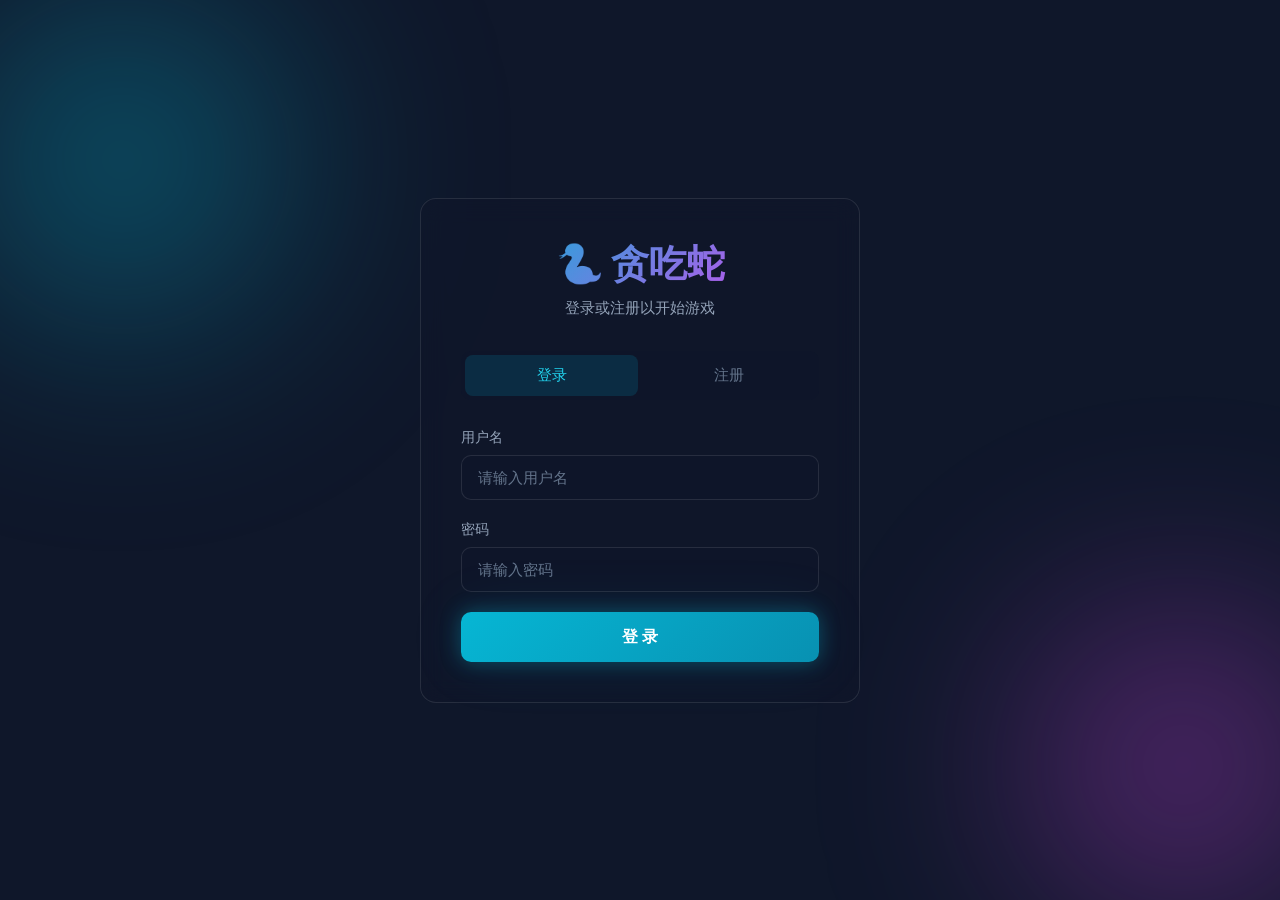
<file: index.html>
<!DOCTYPE html>
<html lang="zh-CN">
<head>
  <meta charset="UTF-8" />
  <meta name="viewport" content="width=device-width, initial-scale=1.0" />
  <title>🐍 贪吃蛇 — 登录</title>
  <meta name="description" content="赛博风格网页贪吃蛇游戏，登录后即可开始挑战！" />
  <link rel="stylesheet" href="css/style.css" />
</head>
<body>

  <!-- 动态背景光球 -->
  <div class="bg-orbs">
    <div class="orb orb-cyan"></div>
    <div class="orb orb-fuchsia"></div>
  </div>

  <!-- 页面主体 -->
  <div class="page-wrapper">
    <div class="glass-card" id="authCard">
      <!-- 标题 -->
      <h1 class="gradient-title">🐍 贪吃蛇</h1>
      <p class="subtitle">登录或注册以开始游戏</p>

      <!-- Tab 切换 -->
      <div class="tabs">
        <button class="tab-btn active" id="tabLogin" onclick="switchTab('login')">登录</button>
        <button class="tab-btn" id="tabRegister" onclick="switchTab('register')">注册</button>
      </div>

      <!-- 提示消息 -->
      <div class="message" id="authMessage"></div>

      <!-- 登录表单 -->
      <form id="loginForm" onsubmit="handleLogin(event)">
        <div class="form-group">
          <label for="loginUsername">用户名</label>
          <input type="text" id="loginUsername" placeholder="请输入用户名" required autocomplete="username" />
        </div>
        <div class="form-group">
          <label for="loginPassword">密码</label>
          <input type="password" id="loginPassword" placeholder="请输入密码" required autocomplete="current-password" />
        </div>
        <button type="submit" class="btn-neon" id="loginBtn">登 录</button>
      </form>

      <!-- 注册表单 -->
      <form id="registerForm" class="hidden" onsubmit="handleRegister(event)">
        <div class="form-group">
          <label for="regUsername">用户名</label>
          <input type="text" id="regUsername" placeholder="设置用户名（3-16位）" required autocomplete="username" />
        </div>
        <div class="form-group">
          <label for="regPassword">密码</label>
          <input type="password" id="regPassword" placeholder="设置密码（6位以上）" required autocomplete="new-password" />
        </div>
        <div class="form-group">
          <label for="regConfirm">确认密码</label>
          <input type="password" id="regConfirm" placeholder="再次输入密码" required autocomplete="new-password" />
        </div>
        <button type="submit" class="btn-neon btn-fuchsia" id="regBtn">注 册</button>
      </form>
    </div>
  </div>

  <script src="js/auth.js"></script>
</body>
</html>
</file>
<file: css/style.css>
/* ============================================
   全局样式 — 贪吃蛇网页游戏
   深色主题 / 毛玻璃 / 霓虹光效 / 动态背景
   ============================================ */

/* 引入 Google Fonts - Outfit */
@import url('https://fonts.googleapis.com/css2?family=Outfit:wght@300;400;500;600;700&display=swap');

/* ----- CSS 变量 ----- */
:root {
  --bg-deep: #0f172a;
  --bg-dark: #1e293b;
  --cyan: #06b6d4;
  --cyan-light: #22d3ee;
  --fuchsia: #d946ef;
  --fuchsia-light: #e879f9;
  --glass-bg: rgba(15, 23, 42, 0.6);
  --glass-border: rgba(255, 255, 255, 0.1);
  --glass-border-hover: rgba(255, 255, 255, 0.2);
  --text-primary: #f1f5f9;
  --text-secondary: #94a3b8;
  --text-muted: #64748b;
  --danger: #ef4444;
  --success: #22c55e;
  --radius: 16px;
  --radius-sm: 10px;
  --shadow-cyan: 0 0 20px rgba(6, 182, 212, 0.4);
  --shadow-fuchsia: 0 0 20px rgba(217, 70, 239, 0.4);
  --transition: all 0.3s ease;
}

/* ----- 全局重置 ----- */
*, *::before, *::after {
  margin: 0;
  padding: 0;
  box-sizing: border-box;
}

html, body {
  height: 100%;
  font-family: 'Outfit', sans-serif;
  background: var(--bg-deep);
  color: var(--text-primary);
  overflow-x: hidden;
}

/* ----- 动态背景光球 ----- */
.bg-orbs {
  position: fixed;
  top: 0;
  left: 0;
  width: 100%;
  height: 100%;
  z-index: 0;
  pointer-events: none;
  overflow: hidden;
}

.bg-orbs .orb {
  position: absolute;
  border-radius: 50%;
  filter: blur(100px);
  opacity: 0.5;
}

/* 青色光球 */
.bg-orbs .orb-cyan {
  width: 500px;
  height: 500px;
  background: radial-gradient(circle, var(--cyan) 0%, transparent 70%);
  top: -10%;
  left: -10%;
  animation: float-cyan 15s ease-in-out infinite;
}

/* 紫红色光球 */
.bg-orbs .orb-fuchsia {
  width: 450px;
  height: 450px;
  background: radial-gradient(circle, var(--fuchsia) 0%, transparent 70%);
  bottom: -10%;
  right: -10%;
  animation: float-fuchsia 18s ease-in-out infinite;
}

@keyframes float-cyan {
  0%, 100% { transform: translate(0, 0) scale(1); }
  25% { transform: translate(15vw, 10vh) scale(1.1); }
  50% { transform: translate(5vw, 30vh) scale(0.95); }
  75% { transform: translate(-5vw, 15vh) scale(1.05); }
}

@keyframes float-fuchsia {
  0%, 100% { transform: translate(0, 0) scale(1); }
  25% { transform: translate(-10vw, -15vh) scale(1.05); }
  50% { transform: translate(-20vw, -5vh) scale(1.1); }
  75% { transform: translate(-5vw, -20vh) scale(0.95); }
}

/* ----- 页面容器 ----- */
.page-wrapper {
  position: relative;
  z-index: 1;
  min-height: 100vh;
  display: flex;
  flex-direction: column;
  align-items: center;
  justify-content: center;
  padding: 24px;
}

/* ----- 毛玻璃卡片 ----- */
.glass-card {
  background: var(--glass-bg);
  backdrop-filter: blur(12px);
  -webkit-backdrop-filter: blur(12px);
  border: 1px solid var(--glass-border);
  border-radius: var(--radius);
  padding: 40px;
  width: 100%;
  max-width: 440px;
  transition: var(--transition);
}

.glass-card:hover {
  border-color: var(--glass-border-hover);
}

.glass-panel {
  background: var(--glass-bg);
  backdrop-filter: blur(12px);
  -webkit-backdrop-filter: blur(12px);
  border: 1px solid var(--glass-border);
  border-radius: var(--radius);
  padding: 24px;
  transition: var(--transition);
}

/* ----- 渐变文字标题 ----- */
.gradient-title {
  font-size: 2.4rem;
  font-weight: 700;
  text-align: center;
  background: linear-gradient(135deg, var(--cyan), var(--fuchsia));
  -webkit-background-clip: text;
  -webkit-text-fill-color: transparent;
  background-clip: text;
  margin-bottom: 8px;
}

.gradient-title-sm {
  font-size: 1.6rem;
  font-weight: 600;
  background: linear-gradient(135deg, var(--cyan), var(--fuchsia));
  -webkit-background-clip: text;
  -webkit-text-fill-color: transparent;
  background-clip: text;
}

.subtitle {
  text-align: center;
  color: var(--text-secondary);
  font-size: 0.95rem;
  margin-bottom: 32px;
}

/* ----- Tab 切换 ----- */
.tabs {
  display: flex;
  gap: 4px;
  margin-bottom: 28px;
  background: rgba(15, 23, 42, 0.5);
  border-radius: var(--radius-sm);
  padding: 4px;
}

.tab-btn {
  flex: 1;
  padding: 10px 0;
  border: none;
  background: transparent;
  color: var(--text-muted);
  font-family: 'Outfit', sans-serif;
  font-size: 0.95rem;
  font-weight: 500;
  border-radius: 8px;
  cursor: pointer;
  transition: var(--transition);
}

.tab-btn.active {
  background: rgba(6, 182, 212, 0.15);
  color: var(--cyan-light);
}

.tab-btn:hover:not(.active) {
  color: var(--text-secondary);
}

/* ----- 表单 ----- */
.form-group {
  margin-bottom: 20px;
}

.form-group label {
  display: block;
  margin-bottom: 8px;
  font-size: 0.9rem;
  font-weight: 500;
  color: var(--text-secondary);
}

.form-group input {
  width: 100%;
  padding: 12px 16px;
  background: rgba(15, 23, 42, 0.6);
  border: 1px solid var(--glass-border);
  border-radius: var(--radius-sm);
  color: var(--text-primary);
  font-family: 'Outfit', sans-serif;
  font-size: 0.95rem;
  outline: none;
  transition: var(--transition);
}

.form-group input:focus {
  border-color: var(--cyan);
  box-shadow: 0 0 0 3px rgba(6, 182, 212, 0.15);
}

.form-group input::placeholder {
  color: var(--text-muted);
}

/* ----- 霓虹按钮 ----- */
.btn-neon {
  display: inline-flex;
  align-items: center;
  justify-content: center;
  width: 100%;
  padding: 14px 24px;
  border: none;
  border-radius: var(--radius-sm);
  background: linear-gradient(135deg, var(--cyan), #0891b2);
  color: #fff;
  font-family: 'Outfit', sans-serif;
  font-size: 1rem;
  font-weight: 600;
  cursor: pointer;
  transition: var(--transition);
  box-shadow: 0 0 20px rgba(6, 182, 212, 0.35),
              0 0 60px rgba(6, 182, 212, 0.1);
  letter-spacing: 0.5px;
}

.btn-neon:hover {
  background: linear-gradient(135deg, #0891b2, #0e7490);
  box-shadow: 0 0 30px rgba(6, 182, 212, 0.5),
              0 0 80px rgba(6, 182, 212, 0.2);
  transform: translateY(-1px);
}

.btn-neon:active {
  transform: translateY(0);
}

.btn-neon.btn-fuchsia {
  background: linear-gradient(135deg, var(--fuchsia), #a21caf);
  box-shadow: 0 0 20px rgba(217, 70, 239, 0.35),
              0 0 60px rgba(217, 70, 239, 0.1);
}

.btn-neon.btn-fuchsia:hover {
  background: linear-gradient(135deg, #a21caf, #86198f);
  box-shadow: 0 0 30px rgba(217, 70, 239, 0.5),
              0 0 80px rgba(217, 70, 239, 0.2);
}

.btn-outline {
  display: inline-flex;
  align-items: center;
  justify-content: center;
  padding: 10px 20px;
  border: 1px solid var(--glass-border);
  border-radius: var(--radius-sm);
  background: transparent;
  color: var(--text-secondary);
  font-family: 'Outfit', sans-serif;
  font-size: 0.9rem;
  font-weight: 500;
  cursor: pointer;
  transition: var(--transition);
}

.btn-outline:hover {
  border-color: var(--danger);
  color: var(--danger);
  background: rgba(239, 68, 68, 0.1);
}

/* ----- 提示消息 ----- */
.message {
  padding: 10px 16px;
  border-radius: 8px;
  font-size: 0.85rem;
  margin-bottom: 16px;
  display: none;
}

.message.error {
  display: block;
  background: rgba(239, 68, 68, 0.15);
  border: 1px solid rgba(239, 68, 68, 0.3);
  color: #fca5a5;
}

.message.success {
  display: block;
  background: rgba(34, 197, 94, 0.15);
  border: 1px solid rgba(34, 197, 94, 0.3);
  color: #86efac;
}

/* ----- 游戏页面布局 ----- */
.game-layout {
  display: flex;
  flex-direction: column;
  align-items: center;
  gap: 24px;
  width: 100%;
  max-width: 900px;
}

/* 顶部信息栏 */
.game-header {
  display: flex;
  align-items: center;
  justify-content: space-between;
  width: 100%;
  flex-wrap: wrap;
  gap: 12px;
}

.game-header .user-info {
  display: flex;
  align-items: center;
  gap: 12px;
}

.game-header .user-avatar {
  width: 40px;
  height: 40px;
  border-radius: 50%;
  background: linear-gradient(135deg, var(--cyan), var(--fuchsia));
  display: flex;
  align-items: center;
  justify-content: center;
  font-weight: 700;
  font-size: 1.1rem;
  color: #fff;
}

.game-header .user-name {
  font-weight: 600;
  font-size: 1rem;
}

.stats-bar {
  display: flex;
  gap: 16px;
  flex-wrap: wrap;
}

.stat-item {
  display: flex;
  flex-direction: column;
  align-items: center;
  padding: 8px 20px;
  background: rgba(15, 23, 42, 0.5);
  border: 1px solid var(--glass-border);
  border-radius: var(--radius-sm);
  min-width: 100px;
}

.stat-item .stat-label {
  font-size: 0.75rem;
  color: var(--text-muted);
  text-transform: uppercase;
  letter-spacing: 1px;
  margin-bottom: 4px;
}

.stat-item .stat-value {
  font-size: 1.4rem;
  font-weight: 700;
  color: var(--cyan-light);
}

.stat-item .stat-value.fuchsia {
  color: var(--fuchsia-light);
}

/* ----- Canvas 游戏画布容器 ----- */
.canvas-container {
  position: relative;
  padding: 4px;
  border-radius: var(--radius);
  background: linear-gradient(135deg, var(--cyan), var(--fuchsia));
  box-shadow: 0 0 30px rgba(6, 182, 212, 0.25),
              0 0 60px rgba(217, 70, 239, 0.15),
              inset 0 0 30px rgba(0, 0, 0, 0.3);
}

.canvas-container canvas {
  display: block;
  border-radius: calc(var(--radius) - 4px);
  background: var(--bg-deep);
}

/* ----- 游戏控制 ----- */
.game-controls {
  display: flex;
  gap: 12px;
  flex-wrap: wrap;
  justify-content: center;
}

.game-controls .btn-neon {
  width: auto;
  padding: 12px 32px;
}

/* ----- 游戏结束弹窗 ----- */
.modal-overlay {
  position: fixed;
  top: 0;
  left: 0;
  width: 100%;
  height: 100%;
  background: rgba(0, 0, 0, 0.6);
  backdrop-filter: blur(4px);
  z-index: 100;
  display: none;
  align-items: center;
  justify-content: center;
}

.modal-overlay.active {
  display: flex;
  flex-direction: column;
}

.modal-content {
  background: var(--glass-bg);
  backdrop-filter: blur(16px);
  -webkit-backdrop-filter: blur(16px);
  border: 1px solid var(--glass-border);
  border-radius: var(--radius);
  padding: 40px;
  text-align: center;
  max-width: 380px;
  width: 90%;
  animation: modal-in 0.3s ease;
}

@keyframes modal-in {
  from {
    opacity: 0;
    transform: scale(0.9) translateY(20px);
  }
  to {
    opacity: 1;
    transform: scale(1) translateY(0);
  }
}

.modal-content h2 {
  font-size: 1.8rem;
  margin-bottom: 8px;
  background: linear-gradient(135deg, var(--fuchsia), var(--cyan));
  -webkit-background-clip: text;
  -webkit-text-fill-color: transparent;
  background-clip: text;
}

.modal-content .final-score {
  font-size: 3rem;
  font-weight: 700;
  color: var(--cyan-light);
  margin: 16px 0;
}

.modal-content .final-score-label {
  font-size: 0.85rem;
  color: var(--text-muted);
  text-transform: uppercase;
  letter-spacing: 2px;
}

.modal-content .modal-actions {
  display: flex;
  flex-direction: column;
  gap: 10px;
  margin-top: 24px;
}

/* ----- 数据面板（历史记录 & 排行榜） ----- */
.data-panels {
  display: grid;
  grid-template-columns: 1fr 1fr;
  gap: 16px;
  width: 100%;
}

.panel-title {
  font-size: 1rem;
  font-weight: 600;
  color: var(--text-primary);
  margin-bottom: 16px;
  display: flex;
  align-items: center;
  gap: 8px;
}

.panel-title .icon {
  font-size: 1.1rem;
}

.record-list {
  list-style: none;
  display: flex;
  flex-direction: column;
  gap: 8px;
  max-height: 200px;
  overflow-y: auto;
}

/* 自定义滚动条 */
.record-list::-webkit-scrollbar {
  width: 4px;
}

.record-list::-webkit-scrollbar-track {
  background: transparent;
}

.record-list::-webkit-scrollbar-thumb {
  background: var(--text-muted);
  border-radius: 4px;
}

.record-item {
  display: flex;
  align-items: center;
  justify-content: space-between;
  padding: 10px 14px;
  background: rgba(15, 23, 42, 0.4);
  border-radius: 8px;
  font-size: 0.85rem;
}

.record-item .rank {
  font-weight: 700;
  color: var(--cyan-light);
  min-width: 28px;
}

.record-item .rank.gold {
  color: #fbbf24;
}

.record-item .rank.silver {
  color: #d1d5db;
}

.record-item .rank.bronze {
  color: #f59e0b;
}

.record-item .name {
  flex: 1;
  color: var(--text-primary);
  margin-left: 8px;
}

.record-item .score {
  font-weight: 600;
  color: var(--fuchsia-light);
}

.record-item .time {
  color: var(--text-muted);
  font-size: 0.8rem;
}

.empty-tip {
  color: var(--text-muted);
  font-size: 0.85rem;
  text-align: center;
  padding: 20px 0;
}

/* ----- 移动端方向控制按钮 ----- */
.mobile-controls {
  display: none;
  flex-direction: column;
  align-items: center;
  gap: 8px;
}

.mobile-controls .row {
  display: flex;
  gap: 8px;
}

.mobile-controls .dir-btn {
  width: 56px;
  height: 56px;
  border: 1px solid var(--glass-border);
  border-radius: var(--radius-sm);
  background: var(--glass-bg);
  color: var(--text-primary);
  font-size: 1.4rem;
  cursor: pointer;
  display: flex;
  align-items: center;
  justify-content: center;
  transition: var(--transition);
  -webkit-tap-highlight-color: transparent;
}

.mobile-controls .dir-btn:active {
  background: rgba(6, 182, 212, 0.2);
  border-color: var(--cyan);
}

/* ----- 响应式适配 ----- */
@media (max-width: 700px) {
  .data-panels {
    grid-template-columns: 1fr;
  }

  .game-header {
    flex-direction: column;
    align-items: flex-start;
  }

  .stats-bar {
    width: 100%;
    justify-content: space-between;
  }

  .stat-item {
    flex: 1;
    min-width: auto;
    padding: 8px 12px;
  }

  .glass-card {
    padding: 28px 20px;
  }

  .mobile-controls {
    display: flex;
  }
}

@media (max-width: 480px) {
  .gradient-title {
    font-size: 1.8rem;
  }

  .canvas-container canvas {
    width: 100% !important;
    height: auto !important;
  }
}

/* ----- 工具类 ----- */
.hidden {
  display: none !important;
}

.mt-12 {
  margin-top: 12px;
}

.mt-24 {
  margin-top: 24px;
}

.text-center {
  text-align: center;
}

.text-muted {
  color: var(--text-muted);
  font-size: 0.85rem;
}
</file>
